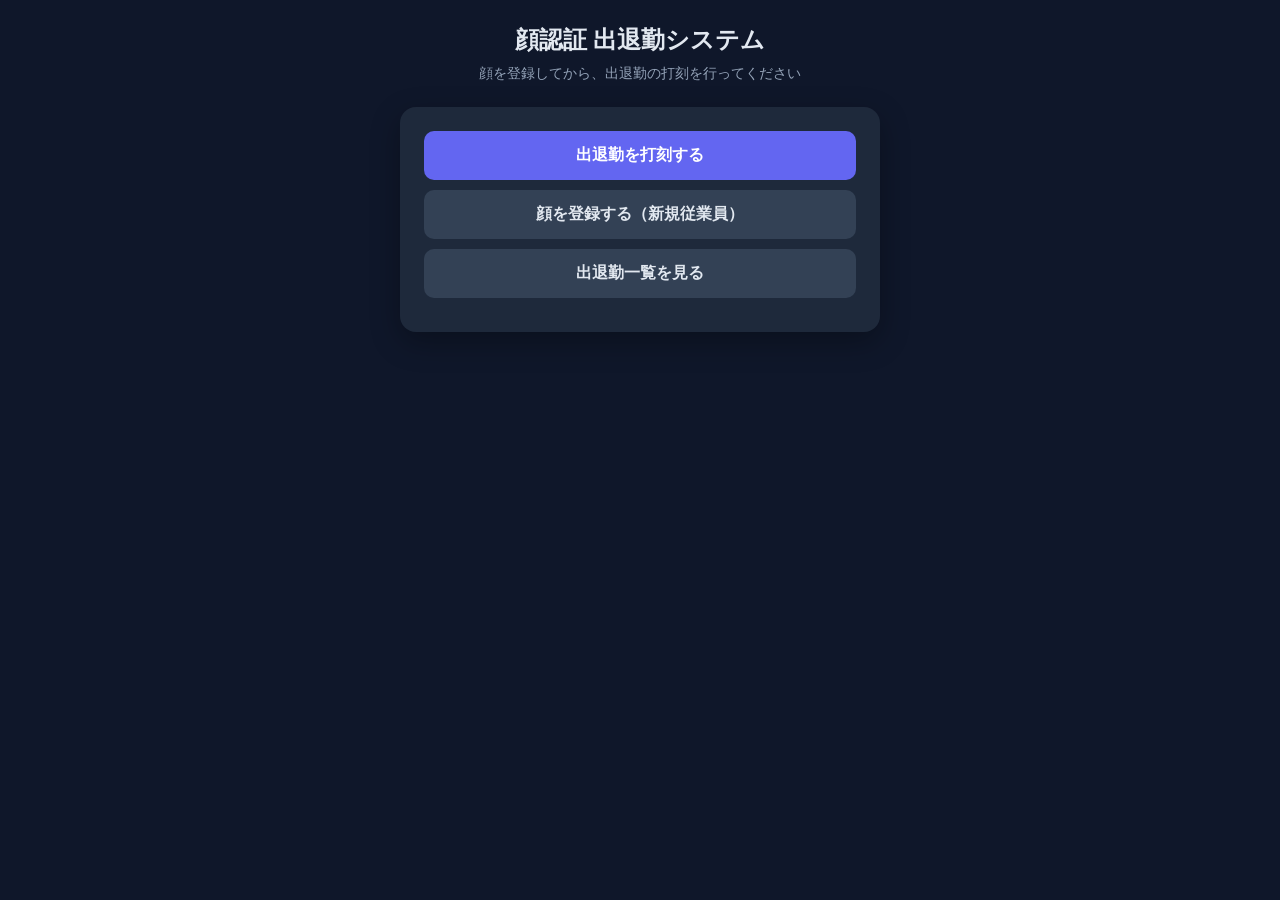
<file: index.html>
<!DOCTYPE html>
<html lang="ja">
<head>
<meta charset="UTF-8" />
<meta name="viewport" content="width=device-width, initial-scale=1.0" />
<title>顔認証 出退勤システム</title>
<link rel="stylesheet" href="css/style.css" />
</head>
<body>
  <header>
    <h1>顔認証 出退勤システム</h1>
    <p>顔を登録してから、出退勤の打刻を行ってください</p>
  </header>

  <div class="card">
    <a href="attendance.html" style="text-decoration:none;">
      <button class="btn-primary">出退勤を打刻する</button>
    </a>
    <a href="register.html" style="text-decoration:none;">
      <button class="btn-secondary">顔を登録する（新規従業員）</button>
    </a>
    <a href="history.html" style="text-decoration:none;">
      <button class="btn-secondary">出退勤一覧を見る</button>
    </a>
  </div>
</body>
</html>
</file>
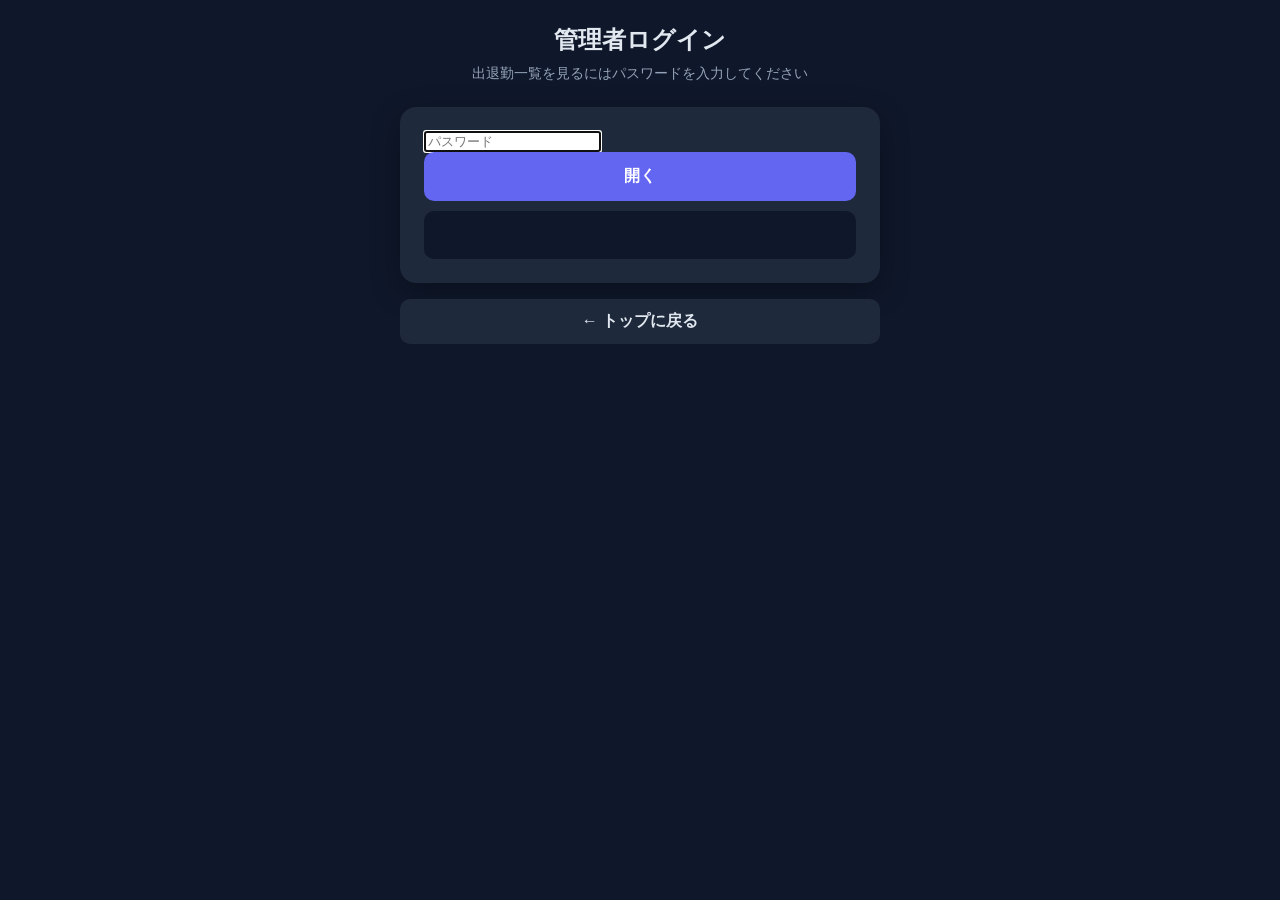
<file: login.html>
<!DOCTYPE html>
<html lang="ja">
<head>
<meta charset="UTF-8" />
<meta name="viewport" content="width=device-width, initial-scale=1.0" />
<title>管理者ログイン | 顔認証 出退勤システム</title>
<link rel="stylesheet" href="css/style.css" />
</head>
<body>
  <header>
    <h1>管理者ログイン</h1>
    <p>出退勤一覧を見るにはパスワードを入力してください</p>
  </header>

  <div class="card">
    <input type="password" id="passwordInput" placeholder="パスワード" autocomplete="current-password" />
    <button id="loginBtn" class="btn-primary">開く</button>
    <div id="status" class="status"></div>
  </div>

  <div class="nav-links">
    <a href="index.html">← トップに戻る</a>
  </div>

  <script src="js/login.js"></script>
</body>
</html>
</file>
<file: css/style.css>
* {
  box-sizing: border-box;
}

body {
  margin: 0;
  font-family: -apple-system, BlinkMacSystemFont, "Segoe UI", "Hiragino Sans", sans-serif;
  background: #0f172a;
  color: #e2e8f0;
  min-height: 100vh;
  display: flex;
  flex-direction: column;
  align-items: center;
  padding: 24px 16px;
}

header {
  text-align: center;
  margin-bottom: 24px;
}

header h1 {
  font-size: 1.5rem;
  margin: 0 0 8px;
}

header p {
  color: #94a3b8;
  margin: 0;
  font-size: 0.9rem;
}

.card {
  background: #1e293b;
  border-radius: 16px;
  padding: 24px;
  width: 100%;
  max-width: 480px;
  box-shadow: 0 10px 30px rgba(0, 0, 0, 0.3);
}

.video-wrap {
  position: relative;
  width: 100%;
  aspect-ratio: 4 / 3;
  background: #000;
  border-radius: 12px;
  overflow: hidden;
  margin-bottom: 16px;
}

video, canvas {
  position: absolute;
  top: 0;
  left: 0;
  width: 100%;
  height: 100%;
}

input[type="text"] {
  width: 100%;
  padding: 12px 14px;
  border-radius: 10px;
  border: 1px solid #334155;
  background: #0f172a;
  color: #e2e8f0;
  font-size: 1rem;
  margin-bottom: 12px;
}

button {
  width: 100%;
  padding: 14px;
  border: none;
  border-radius: 10px;
  font-size: 1rem;
  font-weight: 600;
  cursor: pointer;
  margin-bottom: 10px;
  transition: opacity 0.15s;
}

button:disabled {
  opacity: 0.5;
  cursor: not-allowed;
}

.btn-primary {
  background: #6366f1;
  color: white;
}

.btn-secondary {
  background: #334155;
  color: #e2e8f0;
}

.nav-links {
  display: flex;
  gap: 12px;
  width: 100%;
  max-width: 480px;
  margin-top: 16px;
}

.nav-links a {
  flex: 1;
  text-align: center;
  padding: 12px;
  border-radius: 10px;
  background: #1e293b;
  color: #e2e8f0;
  text-decoration: none;
  font-weight: 600;
}

.status {
  min-height: 48px;
  padding: 12px;
  border-radius: 10px;
  background: #0f172a;
  font-size: 0.95rem;
  text-align: center;
  white-space: pre-line;
}

.status.success {
  background: #14532d;
  color: #bbf7d0;
}

.status.error {
  background: #7f1d1d;
  color: #fecaca;
}

.status.info {
  background: #1e3a8a;
  color: #bfdbfe;
}

.log-list {
  margin-top: 16px;
  font-size: 0.85rem;
  color: #94a3b8;
  max-height: 160px;
  overflow-y: auto;
}

.log-list div {
  padding: 6px 0;
  border-bottom: 1px solid #334155;
}
</file>
